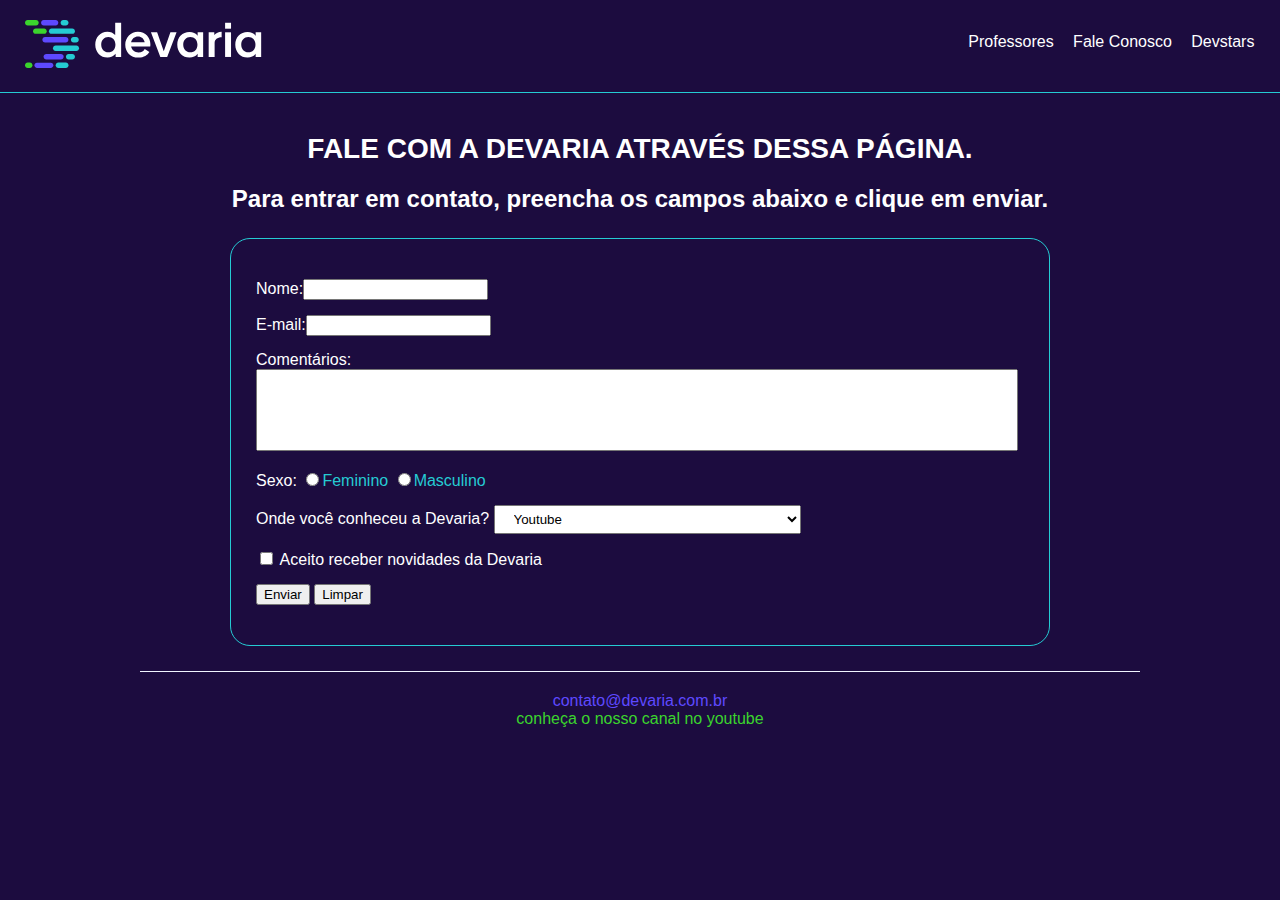
<file: FaleConosco.html>
<!DOCTYPE html>
<html lang="pt-BR">

<head>
    <meta charset="utf-8" />
    <title>Fale Conosco</title>
    <meta name="viewport" content="width=device-width, initial-sclae=1.0" />
    <link rel="stylesheet" href="public/css/devaria.css" />
    <link rel="stylesheet" href="public/css/footer.css" />
    <link rel="stylesheet" href="public/css/header.css" />
    <link rel="stylesheet" href="public/css/fale-conosco.css" />
</head>

<body>
    <header>
        <a href="index.html" class="link-logo">
            <img src="public/fotos/logo-devaria.svg" alt="logo devaria" />
        </a>
        <nav class="menu">
            <ul>
                <li><a href="Professores.html">Professores</a></li>
                <li><a href="Fale Conosco.html">Fale Conosco</a></li>
                <li><a href="devstars.html">Devstars</a></li>

            </ul>
        </nav>
    </header>
    <main>
        <h1 class="title text-center">Fale com a Devaria através dessa página.</h1>
        <h2 class="sub-title text-center">Para entrar em contato, preencha os campos abaixo e clique em enviar.</h2>
        <form action="index.html" class="contact-form margin-horizontal-20px">
            <div>
                <label>Nome:</label><input type="text" name="Nome" maxlength="70" />
            </div>
            <div>
                <label>E-mail:</label><input type="text" name="Email" maxlength="150" />
            </div>
            <div>
                <label>Comentários:</label>
                <textarea name="Comentario" cols="50" rows="4"></textarea>
            </div>
            <div>
                <label>Sexo:</label>
                <input type="radio" name="Sexo" /><span>Feminino</span>
                <input type="radio" name="Sexo" /><span>Masculino</span>
            </div>
            <div>
                <label> Onde você conheceu a Devaria?</label>
                <select name="Conheceu">
                    <option selected>Youtube</option>
                    <option>Amigos</option>
                    <option>Google</option>
                </select>
            </div>
            <div>
                <input type="checkbox" name="Aceite" value="Aceite" />
                <span>Aceito receber novidades da Devaria</span>
            </div>
            <div>
                <input type="submit" name="Enviar" value="Enviar" />
                <input type="reset" name="Limpar" value="Limpar" />
            </div>
        </form>
    </main>
    <footer>
        <section>
            <span>contato@devaria.com.br</span><br>
            <span>Conheça o nosso canal no Youtube</span>
        </section>
    </footer>
</body>

</html>
</file>
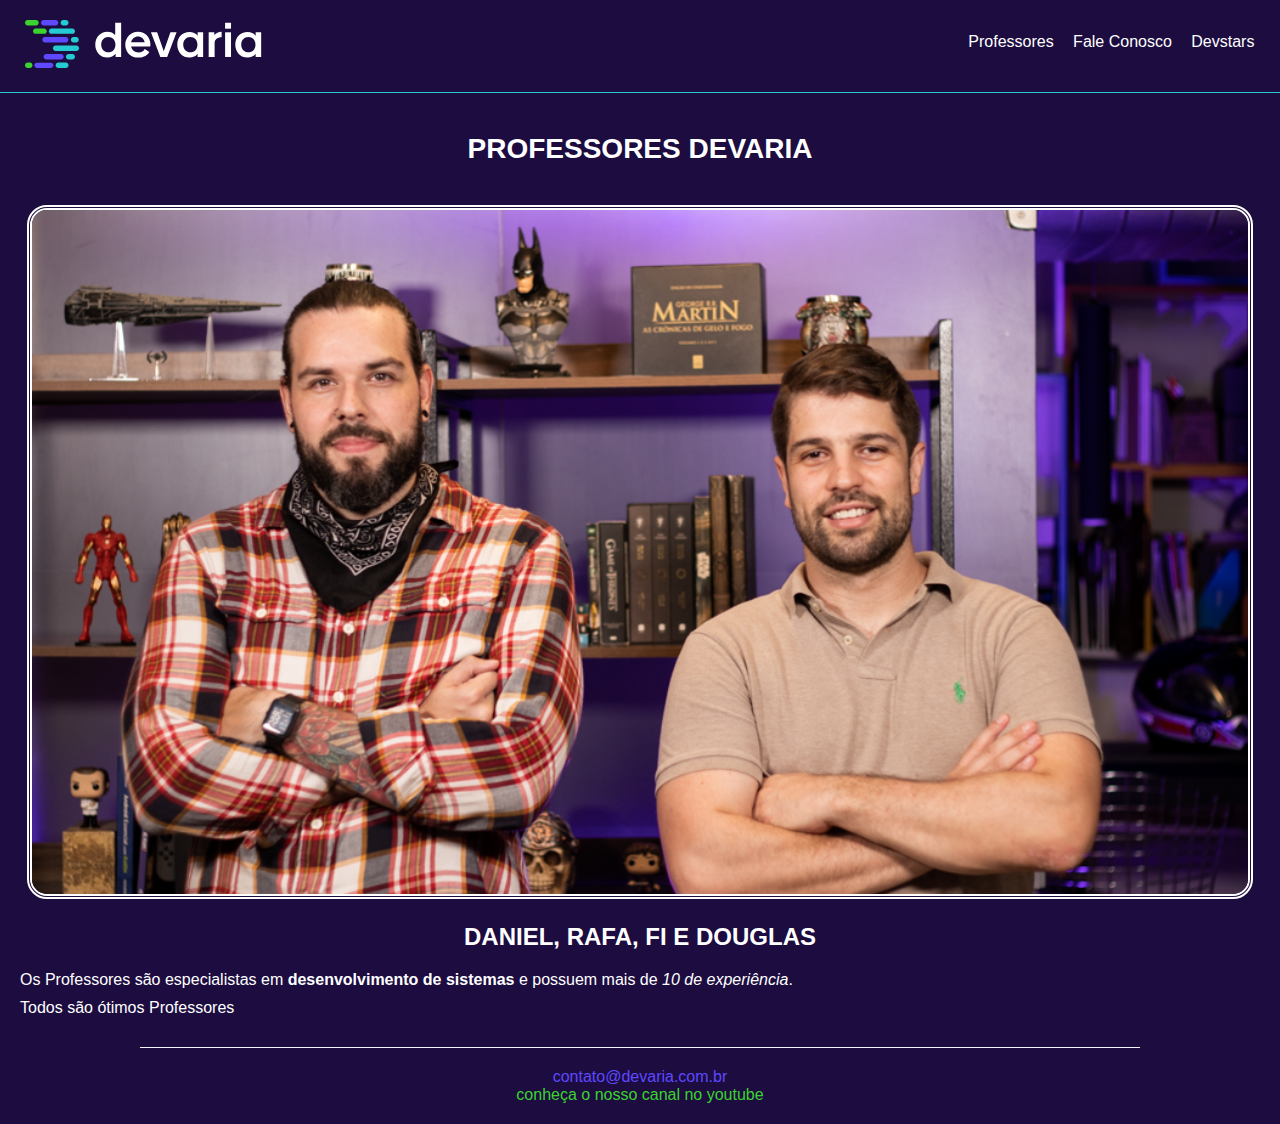
<file: Professores.html>
<!DOCTYPE html>
<html lang="pt-br">

<head>
    <title>Professores Devaria</title>
    <meta charset="utf-8" />
    <meta name="viewport" content="width=device-width, initial-sclae=1.0" />
    <link rel="stylesheet" href="public/css/devaria.css" />
    <link rel="stylesheet" href="public/css/footer.css" />
    <link rel="stylesheet" href="public/css/header.css" />
    <link rel="stylesheet" href="public/css/professores.css" />

<body>
    <header>
        <a href="index.html" class="link-logo">
            <img src="public/fotos/logo-devaria.svg" alt="logo devaria" />
        </a>
        <nav class="menu">
            <ul>
                <li><a href="Professores.html">Professores</a></li>
                <li><a href="Fale Conosco.html">Fale Conosco</a></li>
                <li><a href="devstars.html">Devstars</a></li>
            </ul>
        </nav>
    </header>
    <main>
        <h1 class="title text-center">Professores Devaria</h1>
        <section class="content-container">
            <div class="text-center">
                <img class="width-50pct-desktop" src="public/fotos/fotoprofessores .png" alt="Professores" />
            </div>
            <article>
                <h2 class="title text-center">Daniel, Rafa, Fi e Douglas</h2>
                <p class="text-justify width-50pct-desktop">
                    Os Professores são especialistas em <strong>desenvolvimento de sistemas</strong> e possuem mais de
                    <em>10 de experiência</em>.
                </p>
                <p class="text-justify width-50pct-desktop">
                    Todos são ótimos Professores
                </p>
            </article>
        </section>
    </main>
    <footer>
        <section>
            <span>contato@devaria.com.br</span><br>
            <span>Conheça o nosso canal no Youtube</span>
        </section>
    </footer>
</body>
</head>
</file>
<file: public/css/devaria.css>
html {
    height: 100%;
}

body {
    background-color: #1c0c3f;
    font-family: sans-serif;
    color: white;
    margin: 0%;
}

.title {
    padding: 0 20px;
    font-size: 1.75em;
    text-transform: uppercase;

}

h1.title {
    margin: 40px auto 20px;
}

.text-justify {
    text-align: justify;
}

.text-center {
    text-align: center;
}

.margin-horizontal-20px {
    margin-left: 20px;
    margin-right: 20px;
}

@media screen and (min-width: 992px) {
    .width-50pct-dekstop {
        width: 50% !important;
    }

}
</file>
<file: public/css/footer.css>
footer {
    text-align: center;
    border-top: 1px solid #f0f5ff;
    padding: 20px ;
    width: 75%;
    margin: auto;
    text-transform: lowercase;
}

footer section span:first-child {
    color:#5e49ff ;
}

footer section span:last-child {
    color: #3bd42d;
}
</file>
<file: public/css/header.css>
header .link-logo {
    display: block;
    padding: 20px 25px;
    border-bottom: 1px solid #25cbd3;
}

header nav ul {
    padding: 0;
    text-align: center;
}

header nav ul li {
    display: inline-block;

}

header nav ul li:not(:last-child) {
    margin-right: 15px;

}

.menu li a {
    color: #fff;
    text-decoration: none;
}

.menu li a:hover {
    color: #3bd42d;
    text-decoration: underline;
}

@media screen and (min-width:992px) {
    header {
        position: relative;
    }

    .menu {
        position: absolute;
        right: 2%;
        top: 18%;
    }

}
</file>
<file: public/css/fale-conosco.css>
.sub-title {
    margin: 0 20px;
}


main .contact-form>div {
    margin: 15px 0;
}

main.contact-form>div label {
    display: block;
    margin-bottom: 10px;
}

main.contact-form input,
main .contact-form select,
main .contact-form textarea {
    width: 90%;
    padding: 5px 15px;
    outline-color: #3bd42d;
}

main .contact-form select {
    width: 100%;
}

main .contact-form textarea {
    resize: none;
    padding-top: 15px;
}

main .contact-form>div input [type="radio"],
main .contact-form>div input [type="checkbox"] {
    width: 25px;
}

main .contact-form>div:nth-child(4) span {
    color: #25cbd3;

}

main .contact-form>div input [type="submit"],
main .contact-form>div input [type="reset"] {
    width: 100%;
    margin-bottom: 20px;
    border: none;
    text-transform: uppercase;
    border-radius: 10px;
    font-size: 1.1em;
}

main .contact-form>div input [type="submit"] {
    background-color: #3bd42d;
    padding: 10px;
    font-weight: bold;
}

main .contact-form>div input [type="reset"] {
    background-color: #5e49ff;
}

@media screen and (min-width:992px) {
    main .contact-form {
        width: 60%;
        border: 1px solid #25cbd3;
        border-radius: 20px;
        padding: 25px;
        margin: 25px auto;
    }
}

main.contact-form input,
main .contact-form textarea {
    width: 95%;
}

main .contact-form select {
    width: 40%;
}

main .contact-form>div input [type="submit"],
main .contact-form>div input [type="reset"] {
    width: auto;
    padding: 10px;
    outline: none;
}

main .contact-form>div input [type="submit"] {
    margin-right: 20px;

}
</file>
<file: public/css/professores.css>
.content-container {
    padding: 20px;
}

.content-container h2.title {
    font-size: 1.5em;
}


.content-container>div img {
    width: 98%;
    border-radius: 20px;
    border: 5px double;
}

@media screen and (min-width: 992px) {
    .content-container article p {
        margin: 0 auto 10px;
    }
}
</file>
